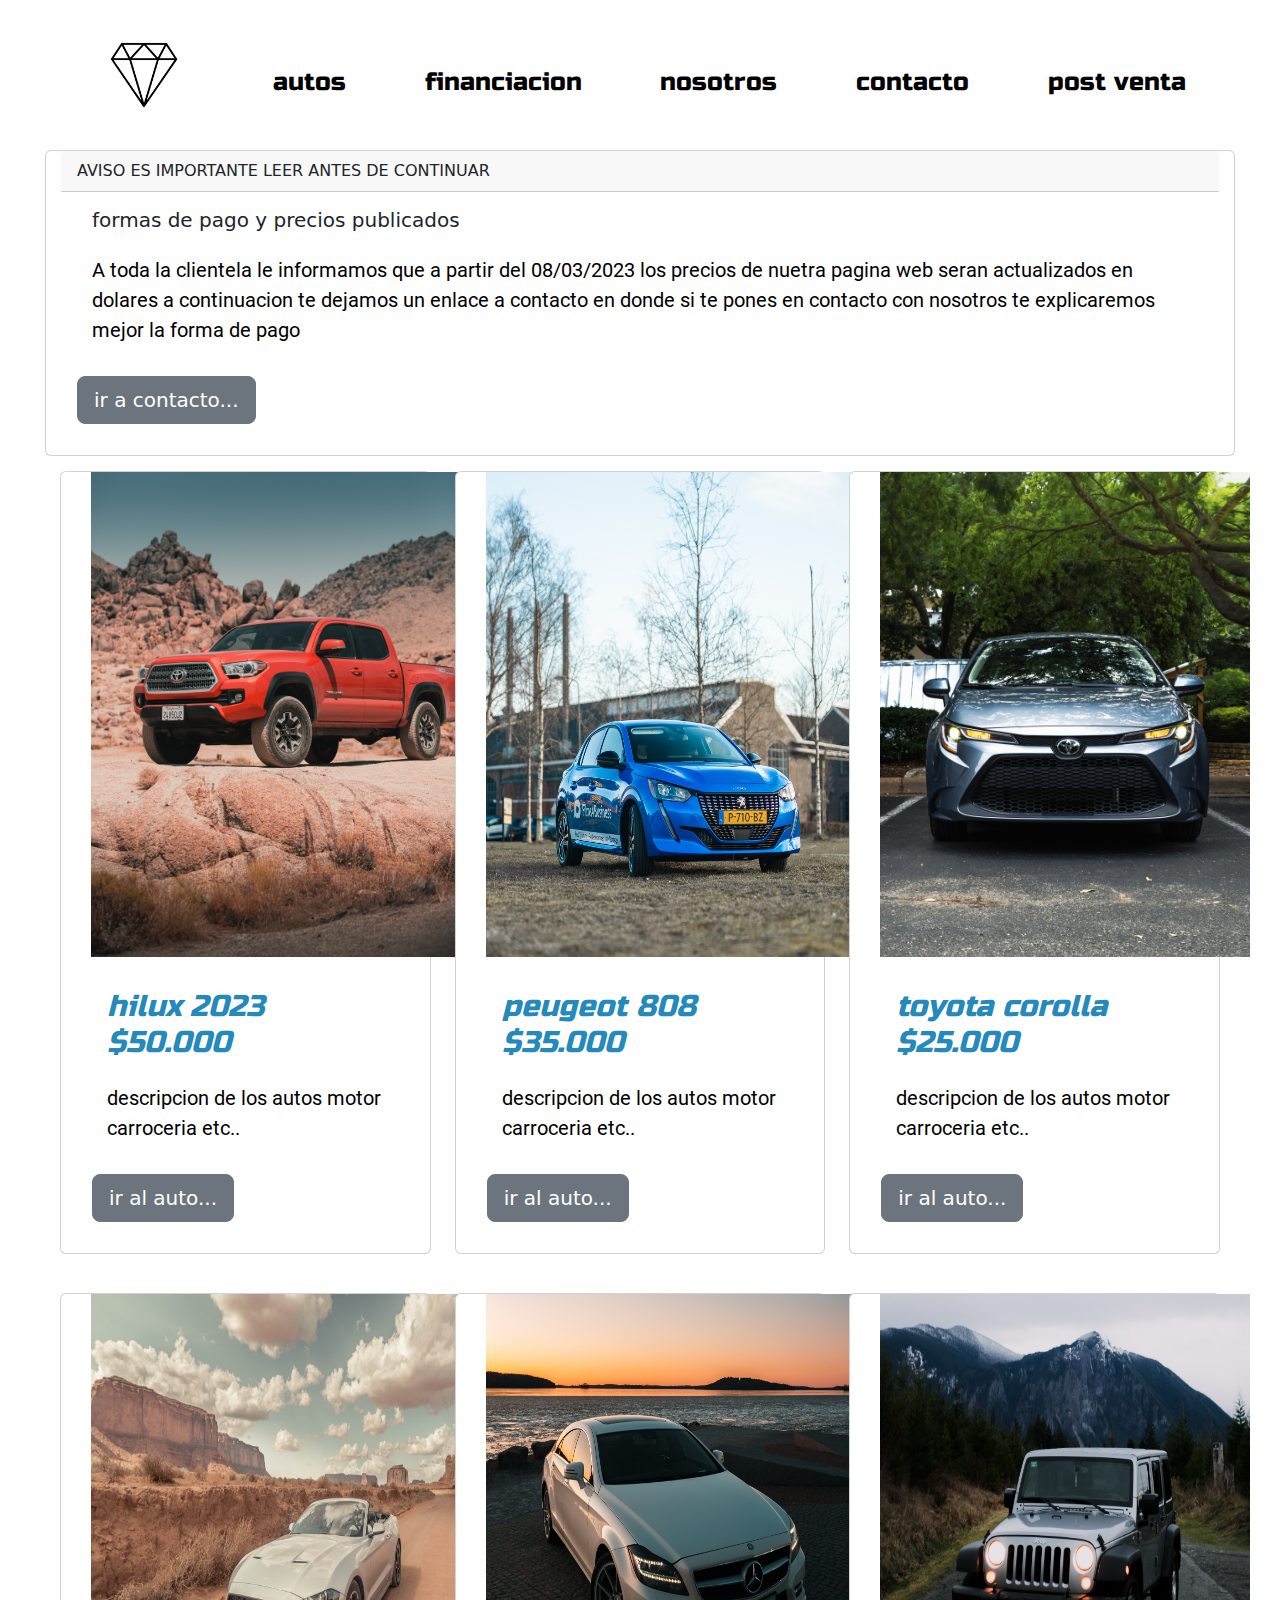
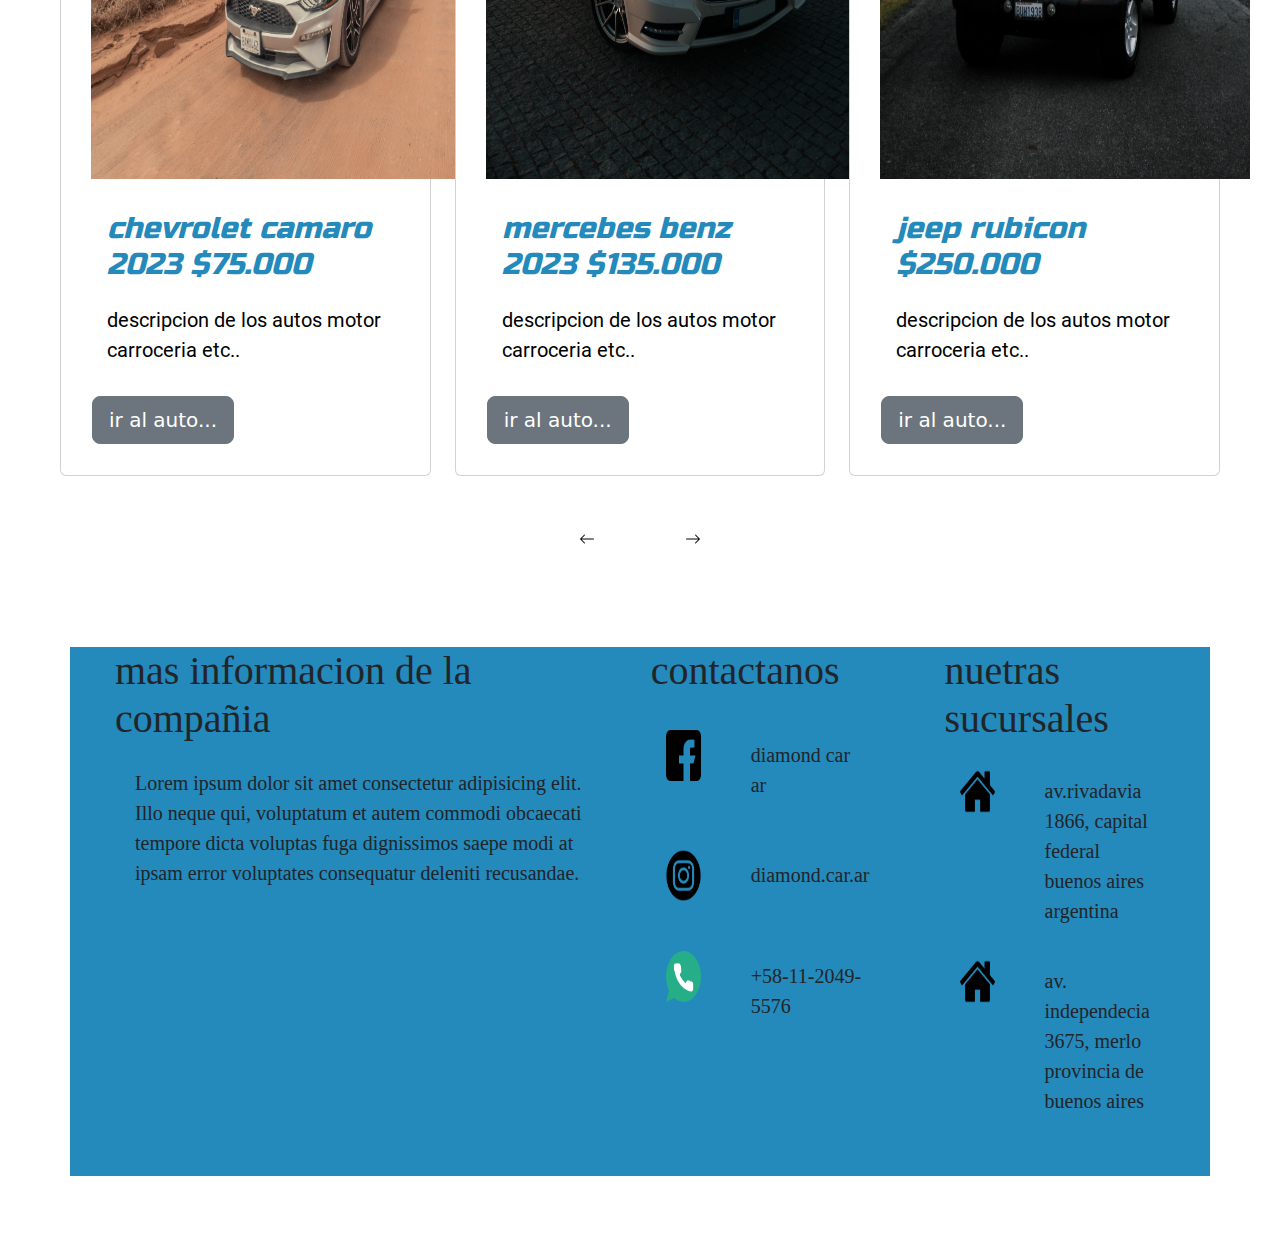
<file: paginas/autos.html>
<!DOCTYPE html>
<html lang="es">
<head>
    <meta charset="UTF-8">
    <meta http-equiv="X-UA-Compatible" content="IE=edge">
    <meta name="viewport" content="width=device-width, initial-scale=1.0">
    <link rel="stylesheet" href="../bootstrap/bootstrap-5.3.0-alpha1-dist/bootstrap-5.3.0-alpha1-dist/css/bootstrap.min.css">
    <link rel="stylesheet" href="../css/estilos.css">
    <link rel="shortcut icon" href="../recursos/logos/favicom.png" type="image/x-icon">
    <title>autos-diamond</title>
</head>
<body>
    <header>
    <nav id="navbar">
        <!--navbar responsive-->
        <div class="dropdown">
        <button class="btn btn-secondary dropdown-toggle" type="button" data-bs-toggle="dropdown" aria-expanded="false">
            Menu 
        </button>
        <ul class="dropdown-menu">
            <li><a class="dropdown-item" href="./paginas/autos.html">autos</a></li>
            <li><a class="dropdown-item" href="./paginas/financiacion.html">financiacion</a></li>
            <li><a class="dropdown-item" href="./paginas/nosotros.html">nosotros</a></li>
            <li><a class="dropdown-item" href="./paginas/contacto.html">contacto</a></li>
            <li><a class="dropdown-item" href="./paginas/post-venta.html">post venta</a></li>
        </ul>
        </div>
        <!--navbar escritorio-->
        <a href="../index.html"><img src="../recursos/logos/diamante-logo.png" alt="logo empresa" width="100px">
        </a>
        <a class="navbar__link" href="./autos.html">autos</a>
        <a class="navbar__link" href="./financiacion.html">financiacion</a>
        <a class="navbar__link" href="./nosotros.html">nosotros</a>
        <a class="navbar__link" href="./contacto.html">contacto</a>
        <a class="navbar__link" href="./post-venta.html">post venta</a>
    </nav>
    <!--baner para aclarar los precios publicados-->
    <div class="card">
        <div class="card-header">
            AVISO ES IMPORTANTE LEER ANTES DE CONTINUAR 
        </div>
        <div class="card-body">
            <h5 class="card-title">formas de pago y precios publicados</h5>
            <p class="card-text tarjeta__texto">A toda la clientela le informamos que a partir del 08/03/2023 los precios de nuetra pagina web seran actualizados en dolares a continuacion te dejamos un enlace a contacto en donde si te pones en contacto con nosotros te explicaremos mejor la forma de pago</p>
            <a href="./contacto.html" class="btn btn-secondary btn-lg btn-block">ir a contacto...</a>
        </div>
        </div>
</header>
<main>
    <div class="row row-cols-1 row-cols-md-3 g-4 border border-0">
        <div class="col col tarjeta-auto__col border border-0">
            <div class="card">
            <img src="../recursos/autos/4x4.jpg" class="card-img-top tarjeta-autos__img" alt="...">
            <div class="card-body">
                <h5 class="card-title tarjetas__titulo ">hilux 2023 $50.000</h5>
                <p class="card-text tarjeta__texto">descripcion de los autos motor carroceria etc..</p>
                <a href="#" class="btn btn-secondary btn-lg btn-block">ir al auto...</a>
            </div>
            </div>
        </div>
        <div class="col tarjeta-auto__col">
            <div class="card">
            <img src="../recursos/autos/autito.jpg" class="card-img-top tarjeta-autos__img" alt="...">
            <div class="card-body">
                <h5 class="card-title tarjetas__titulo">peugeot 808 $35.000</h5>
                <p class="card-text tarjeta__texto">descripcion de los autos motor carroceria etc..</p>
                <a href="#" class="btn btn-secondary btn-lg btn-block">ir al auto...</a>
            </div>
            </div>
        </div>
        <div class="col ">
    <div class="card">
            <img src="../recursos/autos/corola.jpg" class="card-img-top tarjeta-autos__img" alt="...">
            <div class="card-body">
                <h5 class="card-title tarjetas__titulo">toyota corolla $25.000</h5>
                <p class="card-text tarjeta__texto ">descripcion de los autos motor carroceria etc..</p>
                <a href="#" class="btn btn-secondary btn-lg btn-block">ir al auto...</a>
            </div>
            </div>
        </div>
        <div class="col tarjeta-auto__col">
            <div class="card">
            <img src="../recursos/autos/camaro.jpg" class="card-img-top tarjeta-autos__img" alt="...">
            <div class="card-body">
                <h5 class="card-title tarjetas__titulo">chevrolet camaro 2023 $75.000</h5>
                <p class="card-text tarjeta__texto">descripcion de los autos motor carroceria etc..</p>
                <a href="#" class="btn btn-secondary btn-lg btn-block">ir al auto...</a>
            </div>
            </div>
        </div>
        <div class="col tarjeta-auto__col">
            <div class="card">
                <img src="../recursos/autos/mercedes1.jpg" class="card-img-top tarjeta-autos__img" alt="...">
                <div class="card-body">
                <h5 class="card-title tarjetas__titulo">mercebes benz 2023 $135.000</h5>
                <p class="card-text tarjeta__texto">descripcion de los autos motor carroceria etc..</p>
                <a href="#" class="btn btn-secondary btn-lg btn-block">ir al auto...</a>
                </div>
            </div>
            </div>
        <div class="col tarjeta-auto__col">
        <div class="card">
                <img src="../recursos/autos/jeep.jpg" class="card-img-top tarjeta-autos__img" alt="...">
                <div class="card-body">
                <h5 class="card-title tarjetas__titulo">jeep rubicon $250.000</h5>
                <p class="card-text tarjeta__texto">descripcion de los autos motor carroceria etc..</p>
                <a href="#" class="btn btn-secondary btn-lg btn-block">ir al auto...</a>
                </div>
            </div>
            </div>
        </div>

        <section id="flechas">
            <div >
                <a href="#">
                    <img class="flechas__img" src="../recursos/logos/arrow-left.svg" alt="flecha">
            </a>
            </div>
            <div >
                <a href="#">
                    <img class="flechas" src="../recursos/logos/arrow-right.svg" alt="flecha">
                </a>
            </div>

        </section>
</main>
    <footer>
        <div class="box__footer">
        
            <div class="colunm1__footer">
            <h1 class="titulos__footer">mas informacion de la compañia</h1>
        
            <p class="texto__footer">
                Lorem ipsum dolor sit amet consectetur adipisicing elit. Illo neque qui, voluptatum et autem commodi obcaecati tempore dicta voluptas fuga dignissimos saepe modi at ipsam error voluptates consequatur deleniti recusandae.
            </p>
            </div>
            <div class="colunm2__footer">
            <h1 class="titulos__footer">contactanos</h1>
            <div class="row2__footer"> 
                <img src="../recursos/img footer/facebook.png" alt="facebook">
                <label class="texto__footer">
                    diamond car ar
                </label>
            </div>
        
            <div class="row2__footer"> 
                <img src="../recursos/img footer/instagram.png">
                <label class="texto__footer">
                    diamond.car.ar
                </label>
            </div>
        
                <div class="row2__footer"> 
                    <img src="../recursos/img footer/llamada-telefonica.png">
                    <label class="texto__footer">
                        +58-11-2049-5576
                    </label>
                </div>
        
            </div>
            
            <div class="colunm3__footer">
                <h1 class="titulos__footer">nuetras sucursales</h1>
                <div class="row3__footer">
                <img src="../recursos/img footer/casa.png" alt="home">
                <label class="texto__footer">av.rivadavia 1866, capital federal buenos aires argentina </label>
            </div>
            <div class="row3__footer">
                <img src="../recursos/img footer/casa.png" alt="home">
                <label class="texto__footer">av. independecia 3675, merlo provincia de buenos aires</label>
            </div>
            </div>
            </div> 
            </footer>
    <script src="../bootstrap/bootstrap-5.3.0-alpha1-dist/bootstrap-5.3.0-alpha1-dist/js/bootstrap.bundle.min.js"></script>
</body>
</html>
</file>
<file: css/estilos.css>
/*fuentes*/
@font-face {
    font-family: "roboto-regular";
    src: url(../fuentes/Roboto-Regular.ttf);
}
@font-face {
    font-family: "russo-regular";
    src: url(../fuentes/RussoOne-Regular.ttf);
}
* {
padding: 15px;
padding-top: 0%;}


/*barra de navegacion */
nav{
    display: flex;
    justify-content: space-around;
    align-items: center;
    margin-top: 30px;
}
.navbar__link{
    font-size: 37px;
    color: black;
    font-family: "russo-regular";
    text-decoration: none;
    border-radius: 5px;
    cursor: pointer}

.navbar__link:hover{
    background: black;
    color: white;
    border-radius: 5px;
    padding: 10px;
    font-size: 30px;
}
.dropdown{
    display: none;
}
/*encabezado*/
#encabezado{
    background-image: url(../recursos/backgraund.img/backgraund-2-recortada.jpg);
    background-repeat: no-repeat;
    height: 600px;
    background-size: cover;
    display: flex;
    flex-direction: column;
    justify-content: center;
    align-items: center;
    position: relative;
}
#encabezado::before{
    position: absolute;
    content: "";
    top: 0px;
    left: 0px;
    right: 0px;
    bottom: 0px;
    background-image: url(../recursos/backgraund.img/backgraund-2-recortada.jpg);
    opacity: .5;

}
.encabezado__titulo{
    font-family: "russo-regular";
    font-size: 55px;
    color: rgb(36, 137, 187);
    padding: 5px;
    justify-content: center;
    position: relative;
}
.encabezado__subtitulo{
    font-family: "russo-regular";
    font-size: 20px;
    position: relative;
    justify-content: center;
    justify-content: center;

}
 #inicio{
    border: 35px;
    padding: 35px;
 }
/*estilos para las tarjetas*/
.tarjetas__titulo{
    font-family: "russo-regular";
    font-size: 30px;
    color:  rgb(36, 137, 187);
    font-style: italic;
}

.tarjeta__texto{
    font-family: "roboto-regular";
    font-size: 20px;
    color: black;

}
.tarjetas__borde{
    padding: 2px;
}

/*desarrollando el articulo sobre los planes*/
.planes__titulo{
    font-family: "russo-regular";
    font-size: 30px;
    color: rgb(36, 137, 187);
}
.planes__lista li{
font-family: "roboto regular";
font-size: 20px;
list-style-type: none;
}
.planes__img{
    height: 500px;
    width: 500px;
}
/*desarrollando el footer*/
footer{
    background-color: rgb(255, 255, 255);
    padding: 40px;
}
.box__footer{
    max-width: 1800px;
    background-color:rgb(36, 137, 187) ;
    display: flex;
    justify-content: space-between;
    margin: auto;
    font-family: "roboto regular";
}
.colunm1__footer{
    max-width: 600px;
}

;
.colunm2__footer {
    max-width: 600px;
}

.row2__footer{
    display: flex;
    margin-top: 20px;
}
.row2__footer img{
    width: 65px;
    height: 66px;
    background-size: cover;
}
.texto__footer{
    margin-top: 10px;
    margin-left: 20px;
    font-size: 20px;
}
.colunm3__footer{
    max-width: 600px;
}
.row3__footer img{
    width: 65px;
    height: 66px;
    background-size: cover;
}
.row3__footer{
    display: flex;

}
/*desarrollando las tarjetas de la pagina de auto*/
.tarjeta-autos__img{
    width: 400px;
    height: 500px;
    background-size: cover;
    border-radius: 5px;

}

/*trabajando en las flechas del baner*/
#flechas{
    display: flex;
    justify-content: center;
    align-items: center;
    margin-top: 25px;
    
}


/*responsive header*/
@media screen and (max-width: 1350px){
    .encabezado__titulo{
        font-size: 45px;
        justify-content: center;
    }
    .encabezado__subtitulo{
        font-size: 18;
        justify-content: center;
    }
}
@media screen and (max-width: 750px){
    .encabezado__subtitulo{
        font-size: 30px;
        justify-content: center;
    }
    .encabezado__subtitulo{
        font-size: 15px;
        justify-content: center;
    }
}

/* responsive navbar*/
@media screen and (max-width: 1350px){
nav{
padding: 10px;
}
.navbar__link{
    font-size: 25px;
}
.navbar__link:hover{
    font-size: 25px;
}
}

@media screen and (max-width: 938px){
.navbar__link{
    font-size: 20px;
}
.navbar__link:hover{
    font-size: 20px;
}
}
@media screen and (max-width: 750px){
.navbar__link{
    display: none;
}
.dropdown{
    display: block;
}
}
/*responsive footer*/
@media screen and (max-width: 970px){
    .box__footer{
        flex-wrap: wrap;
    }
    .colunm1__footer,
    .colunm2__footer,
    .colunm3__footer{
        margin-top: 40px;
    }
}
</file>
